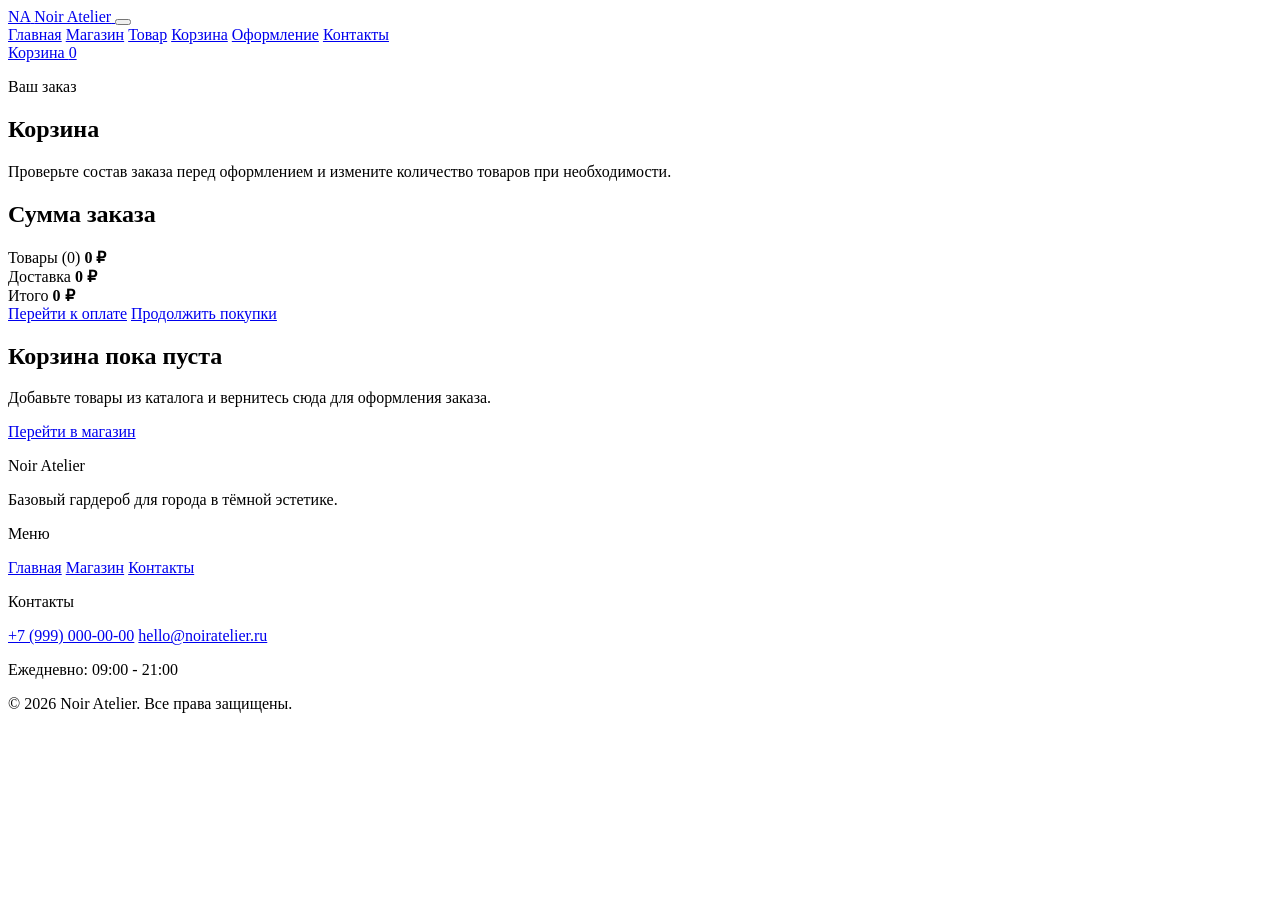
<file: pages/cart.html>
﻿<!DOCTYPE html>
<html lang="ru">
<head>
  <meta charset="UTF-8">
  <meta name="viewport" content="width=device-width, initial-scale=1.0">
  <title>Noir Atelier | Корзина</title>
  <link rel="preconnect" href="https://fonts.googleapis.com">
  <link rel="preconnect" href="https://fonts.gstatic.com" crossorigin>
  <link href="https://fonts.googleapis.com/css2?family=Manrope:wght@400;500;600;700&family=Prata&display=swap" rel="stylesheet">
  <link rel="stylesheet" href="../css/style.css">
</head>
<body>
  <div class="page-glow page-glow-left" aria-hidden="true"></div>
  <div class="page-glow page-glow-right" aria-hidden="true"></div>

  <header class="site-header">
    <div class="container header-inner">
      <a class="logo" href="../index.html" aria-label="Главная Noir Atelier">
        <span class="logo-mark">NA</span>
        <span class="logo-text">Noir Atelier</span>
      </a>

      <button class="nav-toggle" type="button" aria-label="Открыть меню" aria-expanded="false" aria-controls="site-nav">
        <span></span>
        <span></span>
        <span></span>
      </button>

      <nav class="site-nav" id="site-nav" aria-label="Основная навигация">
        <a href="../index.html">Главная</a>
        <a href="shop.html">Магазин</a>
        <a href="product.html">Товар</a>
        <a href="cart.html" aria-current="page">Корзина</a>
        <a href="checkout.html">Оформление</a>
        <a href="contact.html">Контакты</a>
      </nav>

      <a class="header-cart" href="cart.html" aria-label="Открыть корзину">Корзина <span>0</span></a>
    </div>
  </header>

  <main class="page-main" id="cart-page">
    <section class="section page-hero">
      <div class="container">
        <p class="eyebrow">Ваш заказ</p>
        <h1>Корзина</h1>
        <p>Проверьте состав заказа перед оформлением и измените количество товаров при необходимости.</p>
      </div>
    </section>

    <section class="section section-tight">
      <div class="container cart-layout">
        <div class="cart-items" id="cart-items-list" aria-live="polite" aria-label="Список товаров в корзине"></div>

        <aside class="summary-card" id="cart-summary">
          <h2>Сумма заказа</h2>
          <div class="summary-row">
            <span>Товары (<span id="cart-items-total">0</span>)</span>
            <strong id="cart-subtotal">0 ₽</strong>
          </div>
          <div class="summary-row">
            <span>Доставка</span>
            <strong id="cart-delivery">0 ₽</strong>
          </div>
          <div class="summary-row summary-total">
            <span>Итого</span>
            <strong id="cart-total">0 ₽</strong>
          </div>

          <a class="btn btn-primary" href="checkout.html">Перейти к оплате</a>
          <a class="btn btn-ghost" href="shop.html">Продолжить покупки</a>
        </aside>
      </div>

      <div class="container">
        <div class="cart-empty" id="cart-empty" hidden>
          <h2>Корзина пока пуста</h2>
          <p>Добавьте товары из каталога и вернитесь сюда для оформления заказа.</p>
          <a class="btn btn-primary" href="shop.html">Перейти в магазин</a>
        </div>
      </div>
    </section>
  </main>

  <footer class="site-footer" id="contacts">
    <div class="container footer-grid">
      <div>
        <p class="footer-title">Noir Atelier</p>
        <p>Базовый гардероб для города в тёмной эстетике.</p>
      </div>

      <div>
        <p class="footer-title">Меню</p>
        <a href="../index.html">Главная</a>
        <a href="shop.html">Магазин</a>
        <a href="contact.html">Контакты</a>
      </div>

      <div>
        <p class="footer-title">Контакты</p>
        <a href="tel:+79990000000">+7 (999) 000-00-00</a>
        <a href="mailto:hello@noiratelier.ru">hello@noiratelier.ru</a>
        <p>Ежедневно: 09:00 - 21:00</p>
      </div>
    </div>
    <div class="container footer-bottom">
      <p>© <span id="current-year"></span> Noir Atelier. Все права защищены.</p>
    </div>
  </footer>

  <script src="../js/main.js"></script>
</body>
</html>
</file>
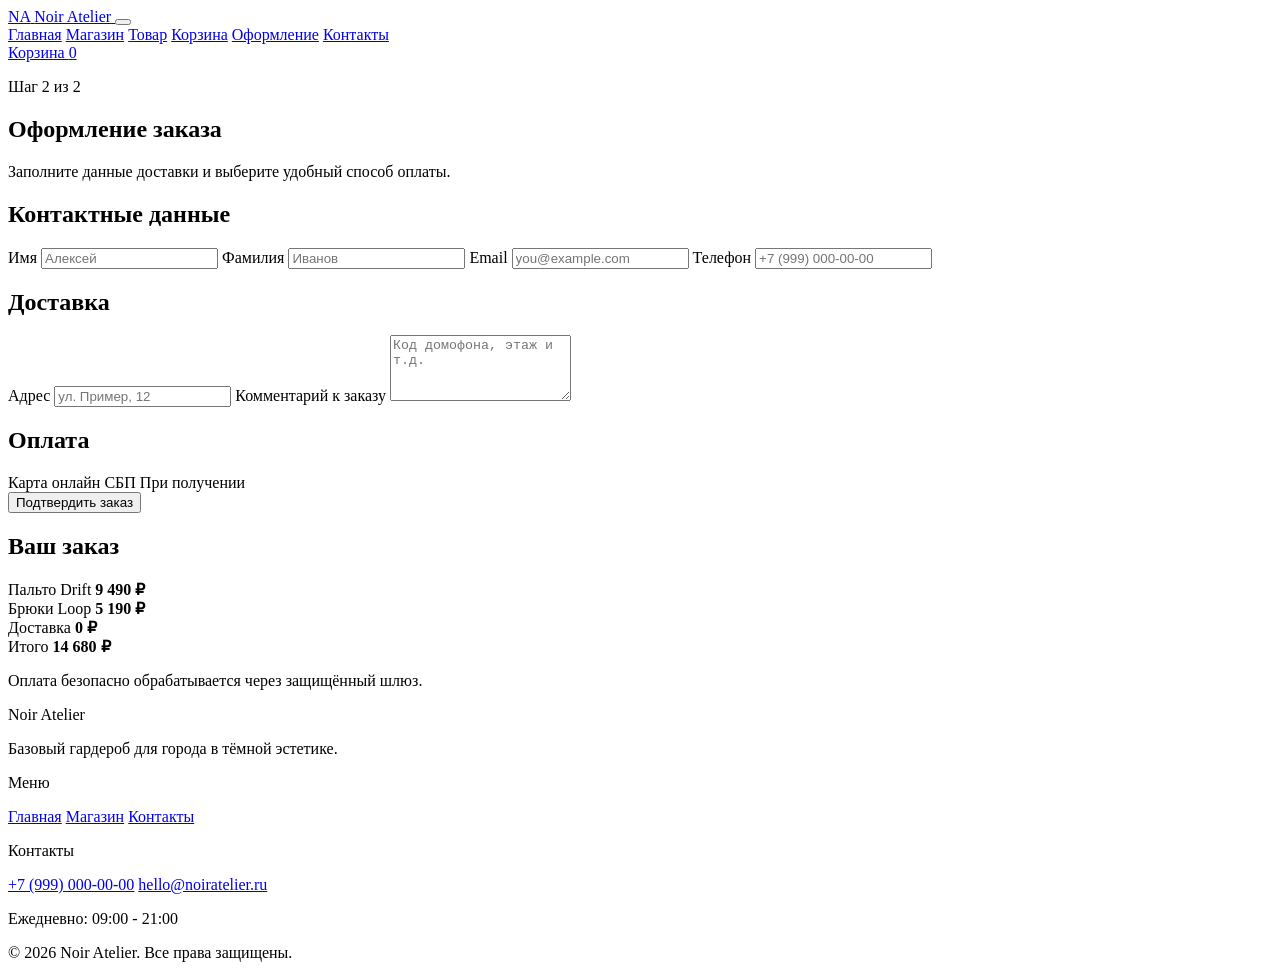
<file: pages/checkout.html>
﻿<!DOCTYPE html>
<html lang="ru">
<head>
  <meta charset="UTF-8">
  <meta name="viewport" content="width=device-width, initial-scale=1.0">
  <title>Noir Atelier | Оформление заказа</title>
  <link rel="preconnect" href="https://fonts.googleapis.com">
  <link rel="preconnect" href="https://fonts.gstatic.com" crossorigin>
  <link href="https://fonts.googleapis.com/css2?family=Manrope:wght@400;500;600;700&family=Prata&display=swap" rel="stylesheet">
  <link rel="stylesheet" href="../css/style.css">
</head>
<body>
  <div class="page-glow page-glow-left" aria-hidden="true"></div>
  <div class="page-glow page-glow-right" aria-hidden="true"></div>

  <header class="site-header">
    <div class="container header-inner">
      <a class="logo" href="../index.html" aria-label="Главная Noir Atelier">
        <span class="logo-mark">NA</span>
        <span class="logo-text">Noir Atelier</span>
      </a>

      <button class="nav-toggle" type="button" aria-label="Открыть меню" aria-expanded="false" aria-controls="site-nav">
        <span></span>
        <span></span>
        <span></span>
      </button>

      <nav class="site-nav" id="site-nav" aria-label="Основная навигация">
        <a href="../index.html">Главная</a>
        <a href="shop.html">Магазин</a>
        <a href="product.html">Товар</a>
        <a href="cart.html">Корзина</a>
        <a href="checkout.html" aria-current="page">Оформление</a>
        <a href="contact.html">Контакты</a>
      </nav>

      <a class="header-cart" href="cart.html" aria-label="Открыть корзину">Корзина <span>0</span></a>
    </div>
  </header>

  <main class="page-main">
    <section class="section page-hero">
      <div class="container">
        <p class="eyebrow">Шаг 2 из 2</p>
        <h1>Оформление заказа</h1>
        <p>Заполните данные доставки и выберите удобный способ оплаты.</p>
      </div>
    </section>

    <section class="section section-tight">
      <div class="container checkout-layout">
        <form class="checkout-form" action="#" method="post">
          <h2>Контактные данные</h2>
          <div class="form-grid">
            <label class="field">
              <span>Имя</span>
              <input type="text" name="first_name" placeholder="Алексей" required>
            </label>
            <label class="field">
              <span>Фамилия</span>
              <input type="text" name="last_name" placeholder="Иванов" required>
            </label>
            <label class="field">
              <span>Email</span>
              <input type="email" name="email" placeholder="you@example.com" required>
            </label>
            <label class="field">
              <span>Телефон</span>
              <input type="tel" name="phone" placeholder="+7 (999) 000-00-00" required>
            </label>
          </div>

          <h2>Доставка</h2>
          <div class="form-grid form-grid-single">
            <label class="field">
              <span>Адрес</span>
              <input type="text" name="address" placeholder="ул. Пример, 12" required>
            </label>
            <label class="field">
              <span>Комментарий к заказу</span>
              <textarea name="comment" rows="4" placeholder="Код домофона, этаж и т.д."></textarea>
            </label>
          </div>

          <h2>Оплата</h2>
          <div class="chip-group">
            <span class="chip chip-active">Карта онлайн</span>
            <span class="chip">СБП</span>
            <span class="chip">При получении</span>
          </div>

          <button class="btn btn-primary" type="submit">Подтвердить заказ</button>
        </form>

        <aside class="summary-card">
          <h2>Ваш заказ</h2>
          <div class="summary-row">
            <span>Пальто Drift</span>
            <strong>9 490 ₽</strong>
          </div>
          <div class="summary-row">
            <span>Брюки Loop</span>
            <strong>5 190 ₽</strong>
          </div>
          <div class="summary-row">
            <span>Доставка</span>
            <strong>0 ₽</strong>
          </div>
          <div class="summary-row summary-total">
            <span>Итого</span>
            <strong>14 680 ₽</strong>
          </div>
          <p class="meta-copy">Оплата безопасно обрабатывается через защищённый шлюз.</p>
        </aside>
      </div>
    </section>
  </main>

  <footer class="site-footer" id="contacts">
    <div class="container footer-grid">
      <div>
        <p class="footer-title">Noir Atelier</p>
        <p>Базовый гардероб для города в тёмной эстетике.</p>
      </div>

      <div>
        <p class="footer-title">Меню</p>
        <a href="../index.html">Главная</a>
        <a href="shop.html">Магазин</a>
        <a href="contact.html">Контакты</a>
      </div>

      <div>
        <p class="footer-title">Контакты</p>
        <a href="tel:+79990000000">+7 (999) 000-00-00</a>
        <a href="mailto:hello@noiratelier.ru">hello@noiratelier.ru</a>
        <p>Ежедневно: 09:00 - 21:00</p>
      </div>
    </div>
    <div class="container footer-bottom">
      <p>© <span id="current-year"></span> Noir Atelier. Все права защищены.</p>
    </div>
  </footer>

  <script src="../js/main.js"></script>
</body>
</html>
</file>
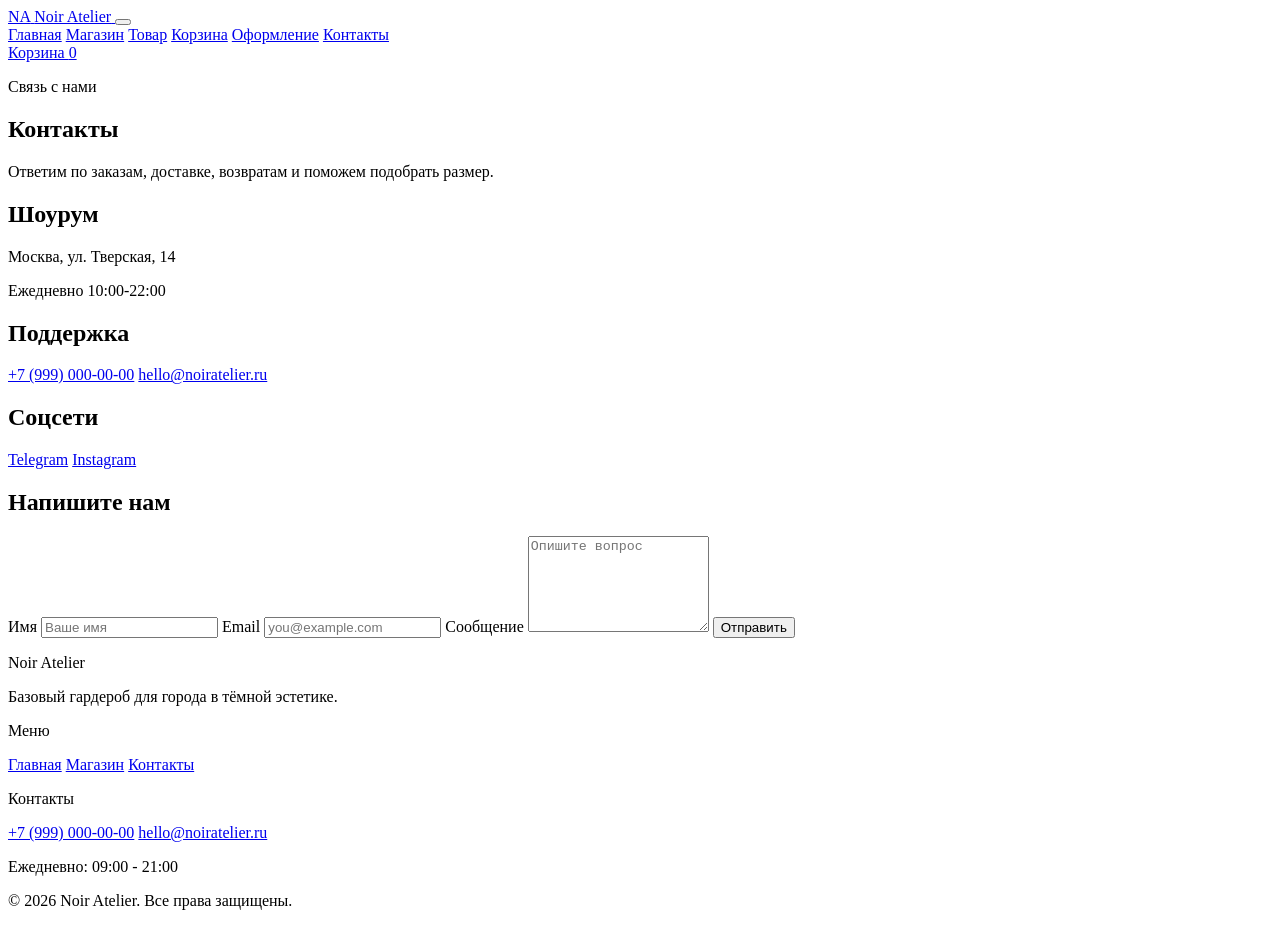
<file: pages/contact.html>
﻿<!DOCTYPE html>
<html lang="ru">
<head>
  <meta charset="UTF-8">
  <meta name="viewport" content="width=device-width, initial-scale=1.0">
  <title>Noir Atelier | Контакты</title>
  <link rel="preconnect" href="https://fonts.googleapis.com">
  <link rel="preconnect" href="https://fonts.gstatic.com" crossorigin>
  <link href="https://fonts.googleapis.com/css2?family=Manrope:wght@400;500;600;700&family=Prata&display=swap" rel="stylesheet">
  <link rel="stylesheet" href="../css/style.css">
</head>
<body>
  <div class="page-glow page-glow-left" aria-hidden="true"></div>
  <div class="page-glow page-glow-right" aria-hidden="true"></div>

  <header class="site-header">
    <div class="container header-inner">
      <a class="logo" href="../index.html" aria-label="Главная Noir Atelier">
        <span class="logo-mark">NA</span>
        <span class="logo-text">Noir Atelier</span>
      </a>

      <button class="nav-toggle" type="button" aria-label="Открыть меню" aria-expanded="false" aria-controls="site-nav">
        <span></span>
        <span></span>
        <span></span>
      </button>

      <nav class="site-nav" id="site-nav" aria-label="Основная навигация">
        <a href="../index.html">Главная</a>
        <a href="shop.html">Магазин</a>
        <a href="product.html">Товар</a>
        <a href="cart.html">Корзина</a>
        <a href="checkout.html">Оформление</a>
        <a href="contact.html" aria-current="page">Контакты</a>
      </nav>

      <a class="header-cart" href="cart.html" aria-label="Открыть корзину">Корзина <span>0</span></a>
    </div>
  </header>

  <main class="page-main">
    <section class="section page-hero">
      <div class="container">
        <p class="eyebrow">Связь с нами</p>
        <h1>Контакты</h1>
        <p>Ответим по заказам, доставке, возвратам и поможем подобрать размер.</p>
      </div>
    </section>

    <section class="section section-tight">
      <div class="container contact-layout">
        <div class="contact-cards">
          <article class="contact-card">
            <h2>Шоурум</h2>
            <p>Москва, ул. Тверская, 14</p>
            <p>Ежедневно 10:00-22:00</p>
          </article>

          <article class="contact-card">
            <h2>Поддержка</h2>
            <a href="tel:+79990000000">+7 (999) 000-00-00</a>
            <a href="mailto:hello@noiratelier.ru">hello@noiratelier.ru</a>
          </article>

          <article class="contact-card">
            <h2>Соцсети</h2>
            <a href="#">Telegram</a>
            <a href="#">Instagram</a>
          </article>
        </div>

        <form class="contact-form" action="#" method="post">
          <h2>Напишите нам</h2>
          <label class="field">
            <span>Имя</span>
            <input type="text" name="name" placeholder="Ваше имя" required>
          </label>
          <label class="field">
            <span>Email</span>
            <input type="email" name="email" placeholder="you@example.com" required>
          </label>
          <label class="field">
            <span>Сообщение</span>
            <textarea name="message" rows="6" placeholder="Опишите вопрос" required></textarea>
          </label>
          <button class="btn btn-primary" type="submit">Отправить</button>
        </form>
      </div>
    </section>
  </main>

  <footer class="site-footer" id="contacts">
    <div class="container footer-grid">
      <div>
        <p class="footer-title">Noir Atelier</p>
        <p>Базовый гардероб для города в тёмной эстетике.</p>
      </div>

      <div>
        <p class="footer-title">Меню</p>
        <a href="../index.html">Главная</a>
        <a href="shop.html">Магазин</a>
        <a href="contact.html">Контакты</a>
      </div>

      <div>
        <p class="footer-title">Контакты</p>
        <a href="tel:+79990000000">+7 (999) 000-00-00</a>
        <a href="mailto:hello@noiratelier.ru">hello@noiratelier.ru</a>
        <p>Ежедневно: 09:00 - 21:00</p>
      </div>
    </div>
    <div class="container footer-bottom">
      <p>© <span id="current-year"></span> Noir Atelier. Все права защищены.</p>
    </div>
  </footer>

  <script src="../js/main.js"></script>
</body>
</html>
</file>
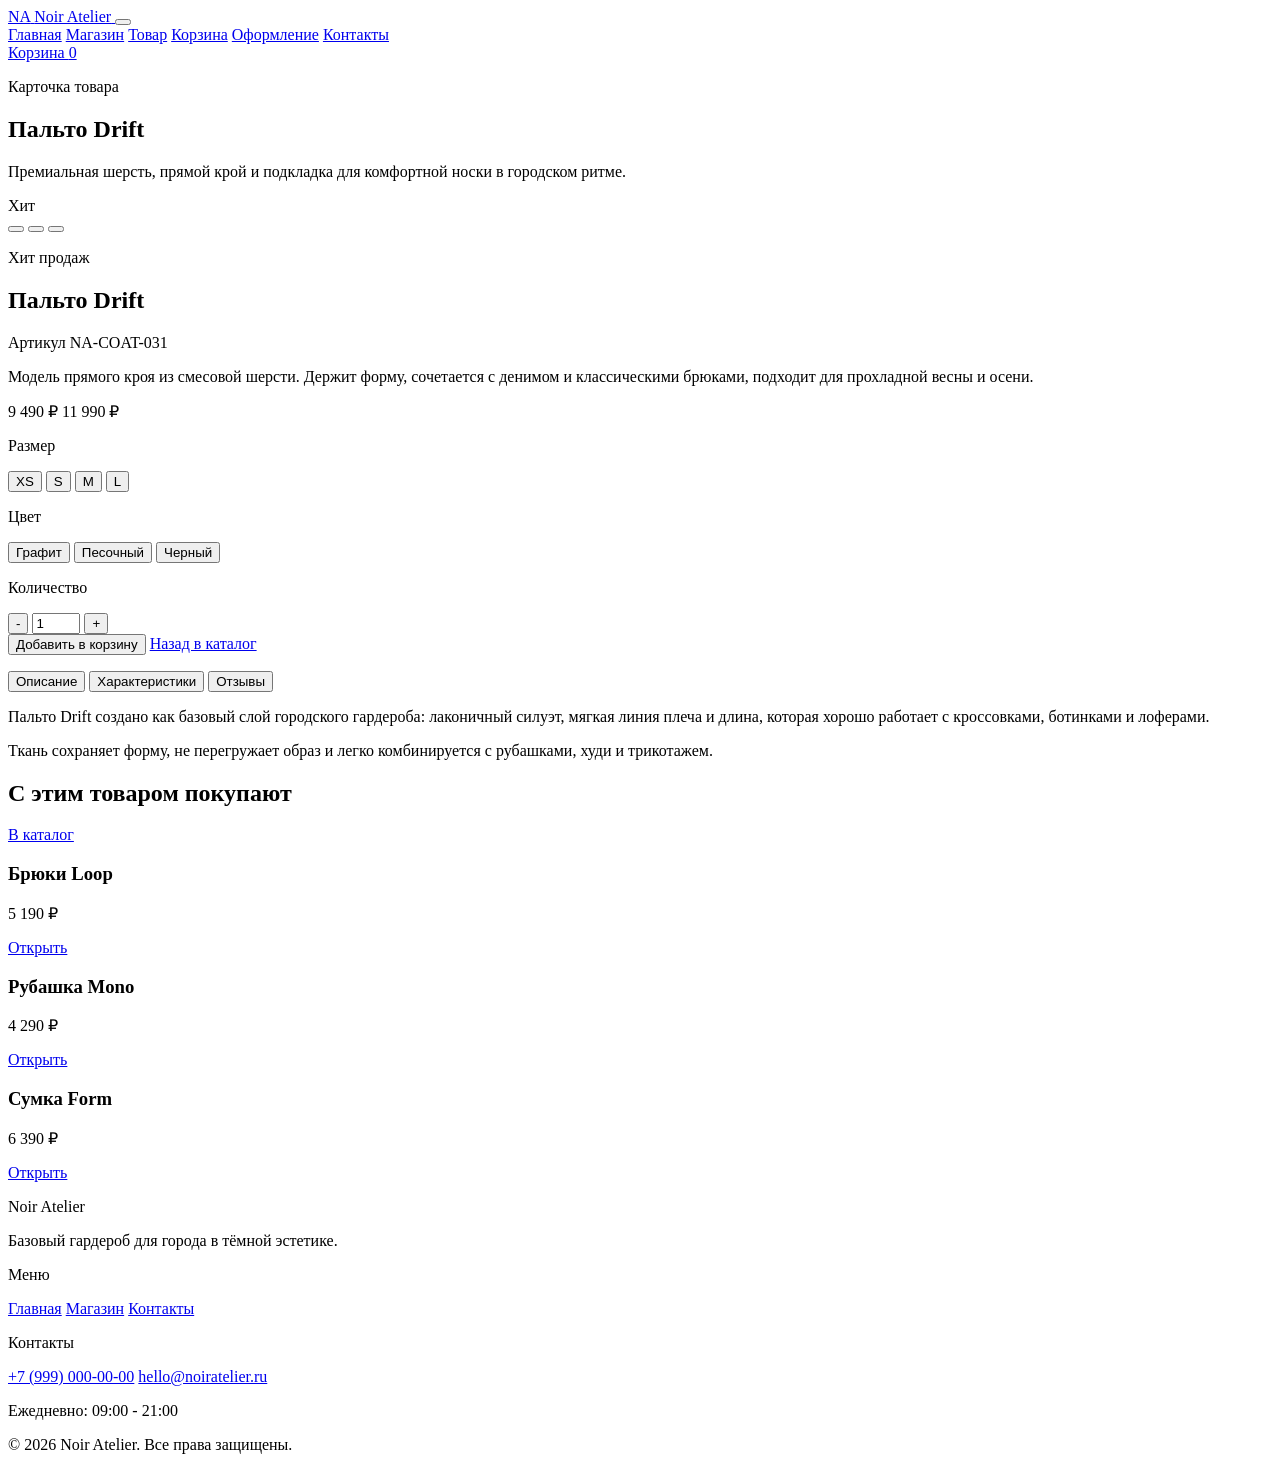
<file: pages/product.html>
﻿<!DOCTYPE html>
<html lang="ru">
<head>
  <meta charset="UTF-8">
  <meta name="viewport" content="width=device-width, initial-scale=1.0">
  <title>Noir Atelier | Карточка товара</title>
  <link rel="preconnect" href="https://fonts.googleapis.com">
  <link rel="preconnect" href="https://fonts.gstatic.com" crossorigin>
  <link href="https://fonts.googleapis.com/css2?family=Manrope:wght@400;500;600;700&family=Prata&display=swap" rel="stylesheet">
  <link rel="stylesheet" href="../css/style.css">
</head>
<body>
  <div class="page-glow page-glow-left" aria-hidden="true"></div>
  <div class="page-glow page-glow-right" aria-hidden="true"></div>

  <header class="site-header">
    <div class="container header-inner">
      <a class="logo" href="../index.html" aria-label="Главная Noir Atelier">
        <span class="logo-mark">NA</span>
        <span class="logo-text">Noir Atelier</span>
      </a>

      <button class="nav-toggle" type="button" aria-label="Открыть меню" aria-expanded="false" aria-controls="site-nav">
        <span></span>
        <span></span>
        <span></span>
      </button>

      <nav class="site-nav" id="site-nav" aria-label="Основная навигация">
        <a href="../index.html">Главная</a>
        <a href="shop.html">Магазин</a>
        <a href="product.html" aria-current="page">Товар</a>
        <a href="cart.html">Корзина</a>
        <a href="checkout.html">Оформление</a>
        <a href="contact.html">Контакты</a>
      </nav>

      <a class="header-cart" href="cart.html" aria-label="Открыть корзину">Корзина <span>0</span></a>
    </div>
  </header>

  <main class="page-main" id="product-page">
    <section class="section page-hero">
      <div class="container">
        <p class="eyebrow">Карточка товара</p>
        <h1>Пальто Drift</h1>
        <p>Премиальная шерсть, прямой крой и подкладка для комфортной носки в городском ритме.</p>
      </div>
    </section>

    <section class="section section-tight">
      <div class="container product-layout product-layout-detailed">
        <div class="product-visuals" id="product-gallery" aria-label="Галерея товара">
          <div class="product-hero-photo product-image product-image-1" id="product-main-photo" aria-live="polite">
            <span class="product-badge">Хит</span>
          </div>

          <div class="product-thumb-grid">
            <button class="product-thumb product-image product-image-1 is-active" type="button" aria-label="Фото 1" aria-pressed="true" data-image-class="product-image-1"></button>
            <button class="product-thumb product-image product-image-5" type="button" aria-label="Фото 2" aria-pressed="false" data-image-class="product-image-5"></button>
            <button class="product-thumb product-image product-image-7" type="button" aria-label="Фото 3" aria-pressed="false" data-image-class="product-image-7"></button>
          </div>
        </div>

        <aside class="detail-panel detail-panel-product">
          <p class="eyebrow">Хит продаж</p>
          <h2>Пальто Drift</h2>
          <p class="meta-copy">Артикул NA-COAT-031</p>
          <p class="product-summary">
            Модель прямого кроя из смесовой шерсти. Держит форму, сочетается с денимом и классическими брюками,
            подходит для прохладной весны и осени.
          </p>

          <div class="price-row price-row-large">
            <span class="price">9 490 ₽</span>
            <span class="price-old">11 990 ₽</span>
          </div>

          <form class="product-form" id="product-form" action="#" method="post">
            <div class="option-group" aria-label="Выбор размера">
              <p>Размер</p>
              <div class="option-list">
                <button class="option-button" type="button" data-size="XS" aria-pressed="false">XS</button>
                <button class="option-button is-active" type="button" data-size="S" aria-pressed="true">S</button>
                <button class="option-button" type="button" data-size="M" aria-pressed="false">M</button>
                <button class="option-button" type="button" data-size="L" aria-pressed="false">L</button>
              </div>
            </div>

            <div class="option-group" aria-label="Выбор цвета">
              <p>Цвет</p>
              <div class="option-list option-list-colors">
                <button class="option-button color-option is-active" type="button" data-color="Графит" aria-pressed="true">
                  <span class="color-swatch swatch-graphite" aria-hidden="true"></span>
                  Графит
                </button>
                <button class="option-button color-option" type="button" data-color="Песочный" aria-pressed="false">
                  <span class="color-swatch swatch-sand" aria-hidden="true"></span>
                  Песочный
                </button>
                <button class="option-button color-option" type="button" data-color="Черный" aria-pressed="false">
                  <span class="color-swatch swatch-black" aria-hidden="true"></span>
                  Черный
                </button>
              </div>
            </div>

            <div class="option-group" aria-label="Выбор количества">
              <p>Количество</p>
              <div class="quantity-control">
                <button class="qty-button" type="button" data-qty-change="-1" aria-label="Уменьшить количество">-</button>
                <input class="qty-input" id="product-qty" type="number" min="1" max="10" value="1" inputmode="numeric">
                <button class="qty-button" type="button" data-qty-change="1" aria-label="Увеличить количество">+</button>
              </div>
            </div>

            <div class="detail-actions">
              <button class="btn btn-primary add-to-cart-button" type="submit">Добавить в корзину</button>
              <a class="btn btn-ghost" href="shop.html">Назад в каталог</a>
            </div>

            <p class="product-feedback" id="product-feedback" aria-live="polite"></p>
          </form>
        </aside>
      </div>
    </section>

    <section class="section section-tight">
      <div class="container">
        <div class="product-tabs" id="product-tabs">
          <div class="tab-list" role="tablist" aria-label="Информация о товаре">
            <button class="tab-button is-active" id="tab-description-button" type="button" role="tab" aria-controls="tab-description" aria-selected="true" data-tab="description">Описание</button>
            <button class="tab-button" id="tab-specs-button" type="button" role="tab" aria-controls="tab-specs" aria-selected="false" data-tab="specs" tabindex="-1">Характеристики</button>
            <button class="tab-button" id="tab-reviews-button" type="button" role="tab" aria-controls="tab-reviews" aria-selected="false" data-tab="reviews" tabindex="-1">Отзывы</button>
          </div>

          <div class="tab-panels">
            <article class="tab-panel is-active" id="tab-description" role="tabpanel" aria-labelledby="tab-description-button" data-tab-panel="description">
              <p>
                Пальто Drift создано как базовый слой городского гардероба: лаконичный силуэт, мягкая линия плеча
                и длина, которая хорошо работает с кроссовками, ботинками и лоферами.
              </p>
              <p>
                Ткань сохраняет форму, не перегружает образ и легко комбинируется с рубашками, худи и трикотажем.
              </p>
            </article>

            <article class="tab-panel" id="tab-specs" role="tabpanel" aria-labelledby="tab-specs-button" data-tab-panel="specs" hidden>
              <ul class="tab-list-data">
                <li><span>Состав</span><strong>Шерсть 70%, вискоза 30%</strong></li>
                <li><span>Подкладка</span><strong>Полиэстер 100%</strong></li>
                <li><span>Посадка</span><strong>Regular fit</strong></li>
                <li><span>Сезон</span><strong>Весна / Осень</strong></li>
                <li><span>Уход</span><strong>Сухая чистка</strong></li>
              </ul>
            </article>

            <article class="tab-panel" id="tab-reviews" role="tabpanel" aria-labelledby="tab-reviews-button" data-tab-panel="reviews" hidden>
              <div class="review-list">
                <article class="review-card">
                  <p class="review-head">Анна, 12.03.2026</p>
                  <p>Очень аккуратная посадка, плотная ткань и приятная длина. На рост 170 взяла размер S.</p>
                </article>
                <article class="review-card">
                  <p class="review-head">Игорь, 05.03.2026</p>
                  <p>Выбирал подарок. Понравилось качество швов и нейтральный цвет, выглядит дороже своей цены.</p>
                </article>
              </div>
            </article>
          </div>
        </div>
      </div>
    </section>

    <section class="section section-tight">
      <div class="container">
        <div class="section-head section-head-inline">
          <h2>С этим товаром покупают</h2>
          <a class="meta-link" href="shop.html">В каталог</a>
        </div>

        <div class="product-grid product-grid-compact">
          <article class="product-card">
            <div class="product-image product-image-6" aria-hidden="true"></div>
            <div class="product-meta">
              <h3>Брюки Loop</h3>
              <p>5 190 ₽</p>
              <a class="card-action" href="product.html">Открыть</a>
            </div>
          </article>

          <article class="product-card">
            <div class="product-image product-image-2" aria-hidden="true"></div>
            <div class="product-meta">
              <h3>Рубашка Mono</h3>
              <p>4 290 ₽</p>
              <a class="card-action" href="product.html">Открыть</a>
            </div>
          </article>

          <article class="product-card">
            <div class="product-image product-image-4" aria-hidden="true"></div>
            <div class="product-meta">
              <h3>Сумка Form</h3>
              <p>6 390 ₽</p>
              <a class="card-action" href="product.html">Открыть</a>
            </div>
          </article>
        </div>
      </div>
    </section>
  </main>

  <footer class="site-footer" id="contacts">
    <div class="container footer-grid">
      <div>
        <p class="footer-title">Noir Atelier</p>
        <p>Базовый гардероб для города в тёмной эстетике.</p>
      </div>

      <div>
        <p class="footer-title">Меню</p>
        <a href="../index.html">Главная</a>
        <a href="shop.html">Магазин</a>
        <a href="contact.html">Контакты</a>
      </div>

      <div>
        <p class="footer-title">Контакты</p>
        <a href="tel:+79990000000">+7 (999) 000-00-00</a>
        <a href="mailto:hello@noiratelier.ru">hello@noiratelier.ru</a>
        <p>Ежедневно: 09:00 - 21:00</p>
      </div>
    </div>
    <div class="container footer-bottom">
      <p>© <span id="current-year"></span> Noir Atelier. Все права защищены.</p>
    </div>
  </footer>

  <script src="../js/main.js"></script>
</body>
</html>
</file>
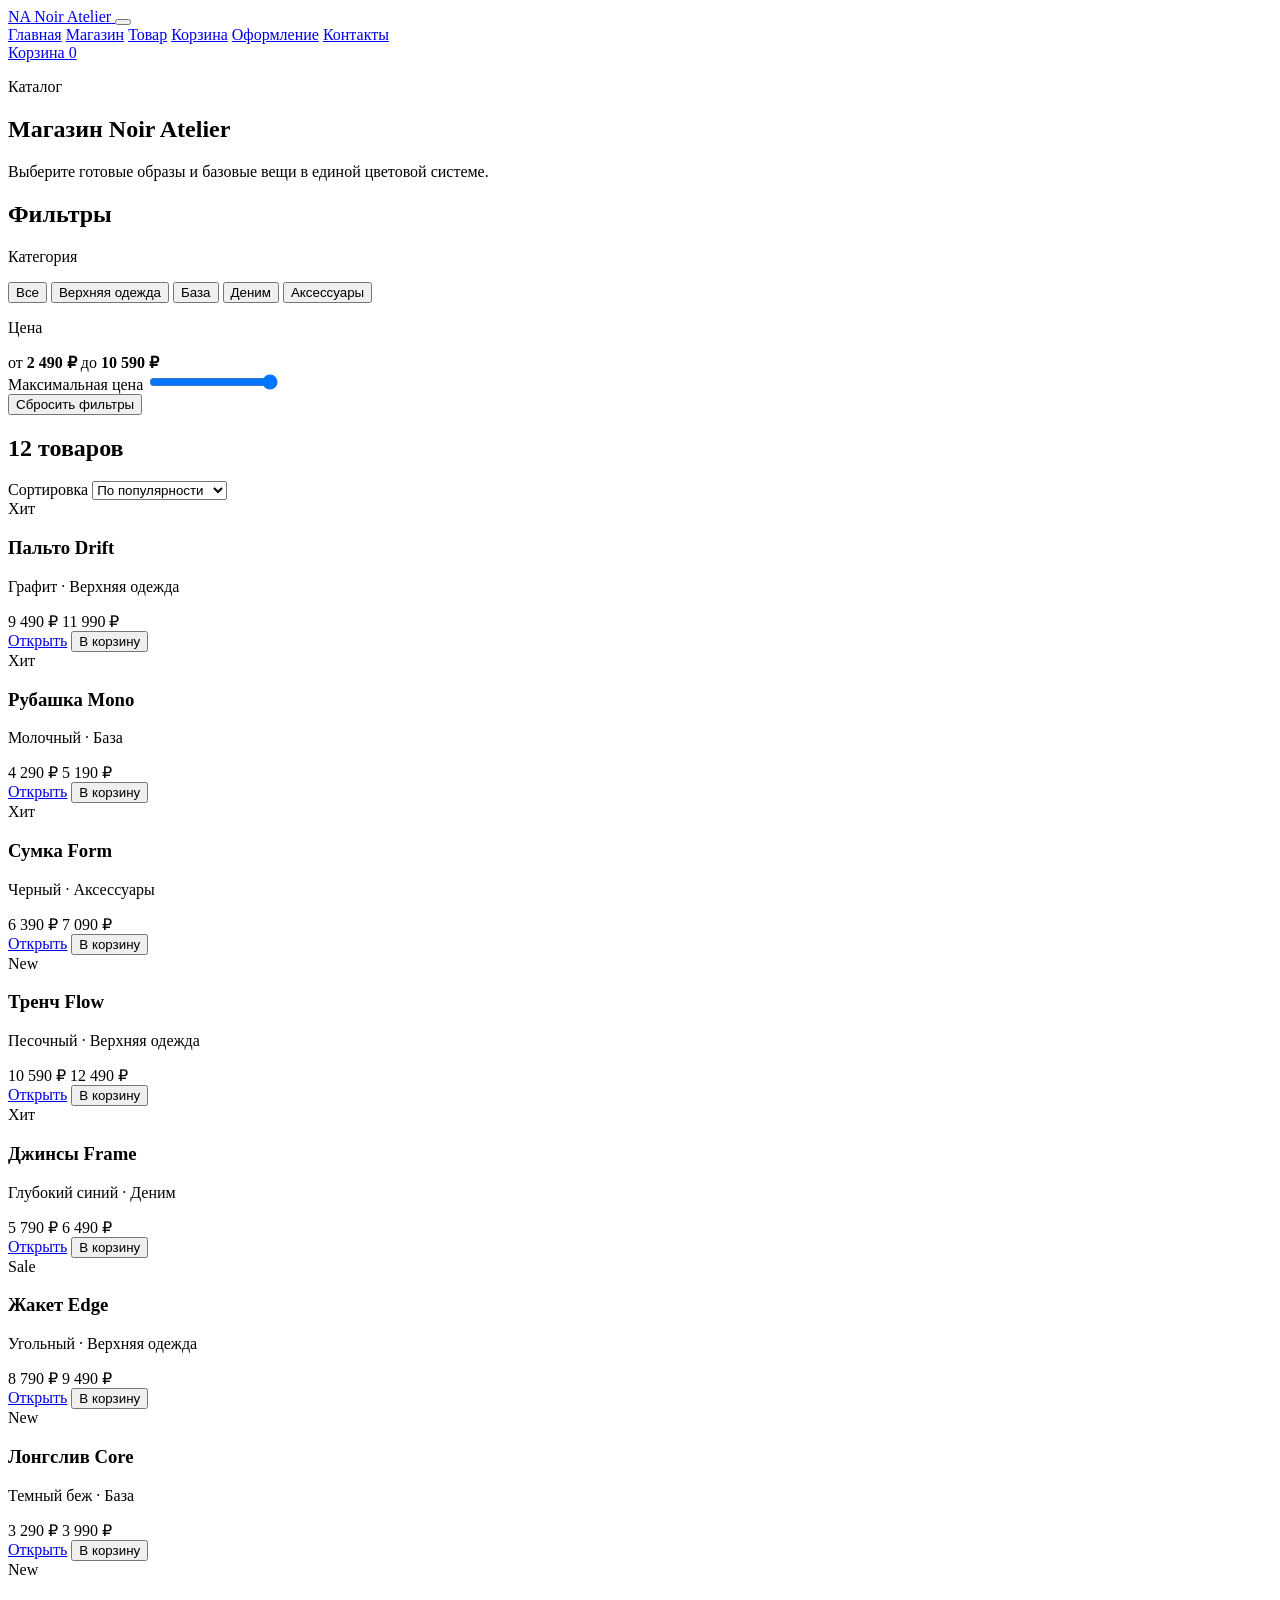
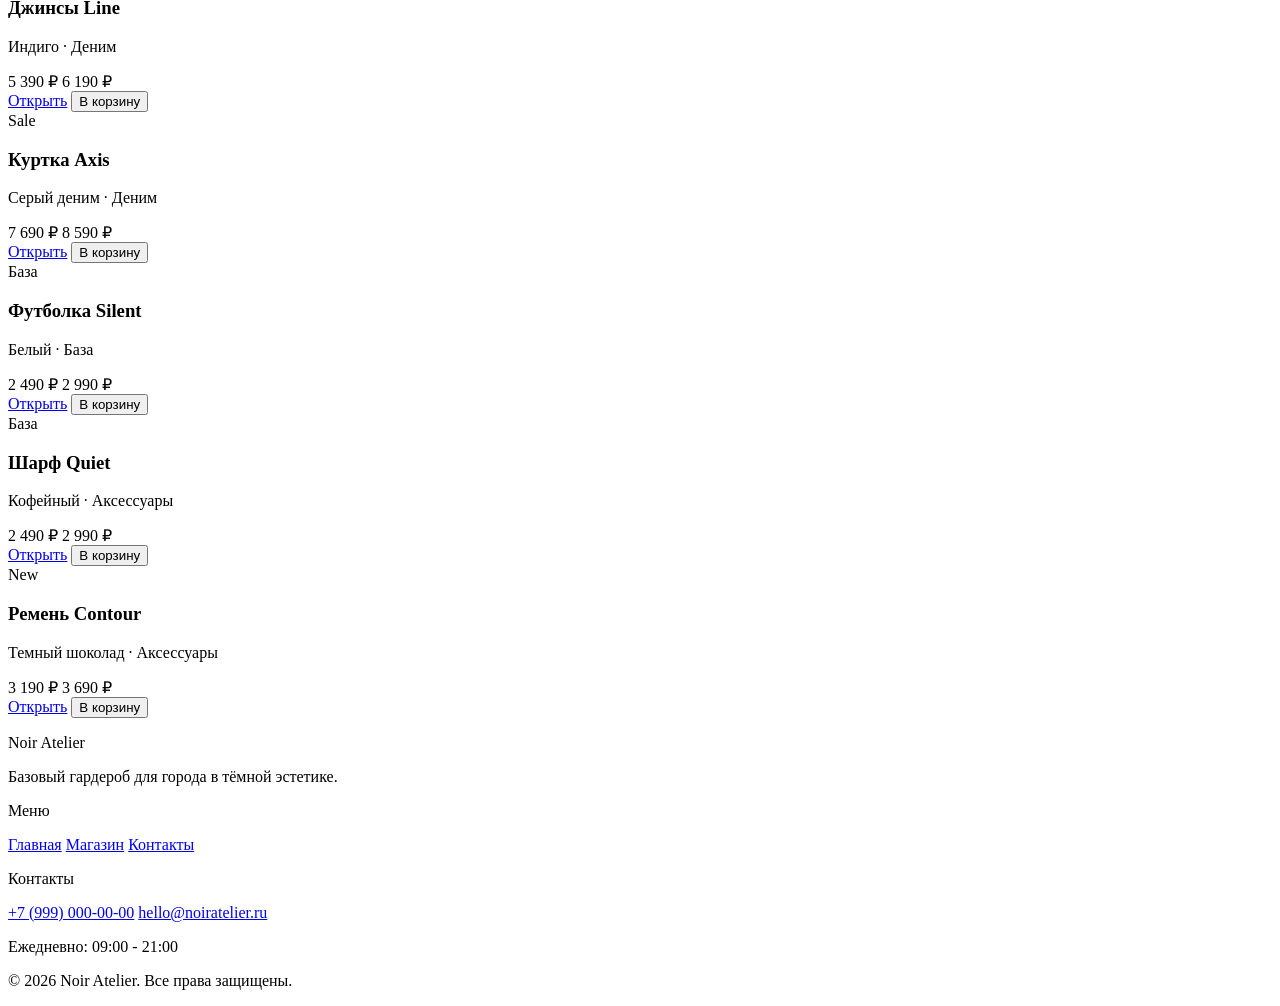
<file: pages/shop.html>
﻿<!DOCTYPE html>
<html lang="ru">
<head>
  <meta charset="UTF-8">
  <meta name="viewport" content="width=device-width, initial-scale=1.0">
  <title>Noir Atelier | Магазин</title>
  <link rel="preconnect" href="https://fonts.googleapis.com">
  <link rel="preconnect" href="https://fonts.gstatic.com" crossorigin>
  <link href="https://fonts.googleapis.com/css2?family=Manrope:wght@400;500;600;700&family=Prata&display=swap" rel="stylesheet">
  <link rel="stylesheet" href="../css/style.css">
</head>
<body>
  <div class="page-glow page-glow-left" aria-hidden="true"></div>
  <div class="page-glow page-glow-right" aria-hidden="true"></div>

  <header class="site-header">
    <div class="container header-inner">
      <a class="logo" href="../index.html" aria-label="Главная Noir Atelier">
        <span class="logo-mark">NA</span>
        <span class="logo-text">Noir Atelier</span>
      </a>

      <button class="nav-toggle" type="button" aria-label="Открыть меню" aria-expanded="false" aria-controls="site-nav">
        <span></span>
        <span></span>
        <span></span>
      </button>

      <nav class="site-nav" id="site-nav" aria-label="Основная навигация">
        <a href="../index.html">Главная</a>
        <a href="shop.html" aria-current="page">Магазин</a>
        <a href="product.html">Товар</a>
        <a href="cart.html">Корзина</a>
        <a href="checkout.html">Оформление</a>
        <a href="contact.html">Контакты</a>
      </nav>

      <a class="header-cart" href="cart.html" aria-label="Открыть корзину">Корзина <span>0</span></a>
    </div>
  </header>

  <main class="page-main">
    <section class="section page-hero">
      <div class="container">
        <p class="eyebrow">Каталог</p>
        <h1>Магазин Noir Atelier</h1>
        <p>Выберите готовые образы и базовые вещи в единой цветовой системе.</p>
      </div>
    </section>

    <section class="section section-tight">
      <div class="container shop-layout" id="shop-catalog">
        <aside class="filter-panel" aria-label="Фильтры каталога">
          <h2>Фильтры</h2>

          <div class="filter-group">
            <p>Категория</p>
            <div class="chip-group" id="shop-category-filter">
              <button class="chip filter-chip chip-active" type="button" data-category="all">Все</button>
              <button class="chip filter-chip" type="button" data-category="outerwear">Верхняя одежда</button>
              <button class="chip filter-chip" type="button" data-category="base">База</button>
              <button class="chip filter-chip" type="button" data-category="denim">Деним</button>
              <button class="chip filter-chip" type="button" data-category="accessories">Аксессуары</button>
            </div>
          </div>

          <div class="filter-group">
            <p>Цена</p>
            <div class="price-range">
              <div class="price-values">
                <span>от <strong id="shop-min-price">0 ₽</strong></span>
                <span>до <strong id="shop-max-price">0 ₽</strong></span>
              </div>
              <label class="range-wrap" for="shop-price-range">
                <span>Максимальная цена</span>
                <input id="shop-price-range" type="range" min="0" max="20000" step="100" value="20000">
              </label>
            </div>
          </div>

          <button class="btn btn-ghost filter-reset" type="button" id="shop-reset-filters">Сбросить фильтры</button>
        </aside>

        <div class="catalog-content">
          <div class="section-head section-head-inline shop-toolbar">
            <h2><span id="shop-results-count">0</span> товаров</h2>
            <label class="sort-control" for="shop-sort">
              <span>Сортировка</span>
              <select id="shop-sort" name="shop-sort">
                <option value="popular">По популярности</option>
                <option value="price-asc">Сначала дешевле</option>
                <option value="price-desc">Сначала дороже</option>
                <option value="name-asc">По названию</option>
              </select>
            </label>
          </div>

          <div class="shop-grid" id="shop-grid" aria-live="polite"></div>
          <p class="shop-empty" id="shop-empty" hidden>Ничего не найдено. Попробуйте изменить фильтры.</p>
          <p class="shop-feedback" id="shop-feedback" aria-live="polite"></p>
        </div>
      </div>
    </section>
  </main>

  <footer class="site-footer" id="contacts">
    <div class="container footer-grid">
      <div>
        <p class="footer-title">Noir Atelier</p>
        <p>Базовый гардероб для города в тёмной эстетике.</p>
      </div>

      <div>
        <p class="footer-title">Меню</p>
        <a href="../index.html">Главная</a>
        <a href="shop.html">Магазин</a>
        <a href="contact.html">Контакты</a>
      </div>

      <div>
        <p class="footer-title">Контакты</p>
        <a href="tel:+79990000000">+7 (999) 000-00-00</a>
        <a href="mailto:hello@noiratelier.ru">hello@noiratelier.ru</a>
        <p>Ежедневно: 09:00 - 21:00</p>
      </div>
    </div>
    <div class="container footer-bottom">
      <p>© <span id="current-year"></span> Noir Atelier. Все права защищены.</p>
    </div>
  </footer>

  <script src="../js/main.js"></script>
</body>
</html>
</file>
<file: css/style.css>
﻿
</file>
